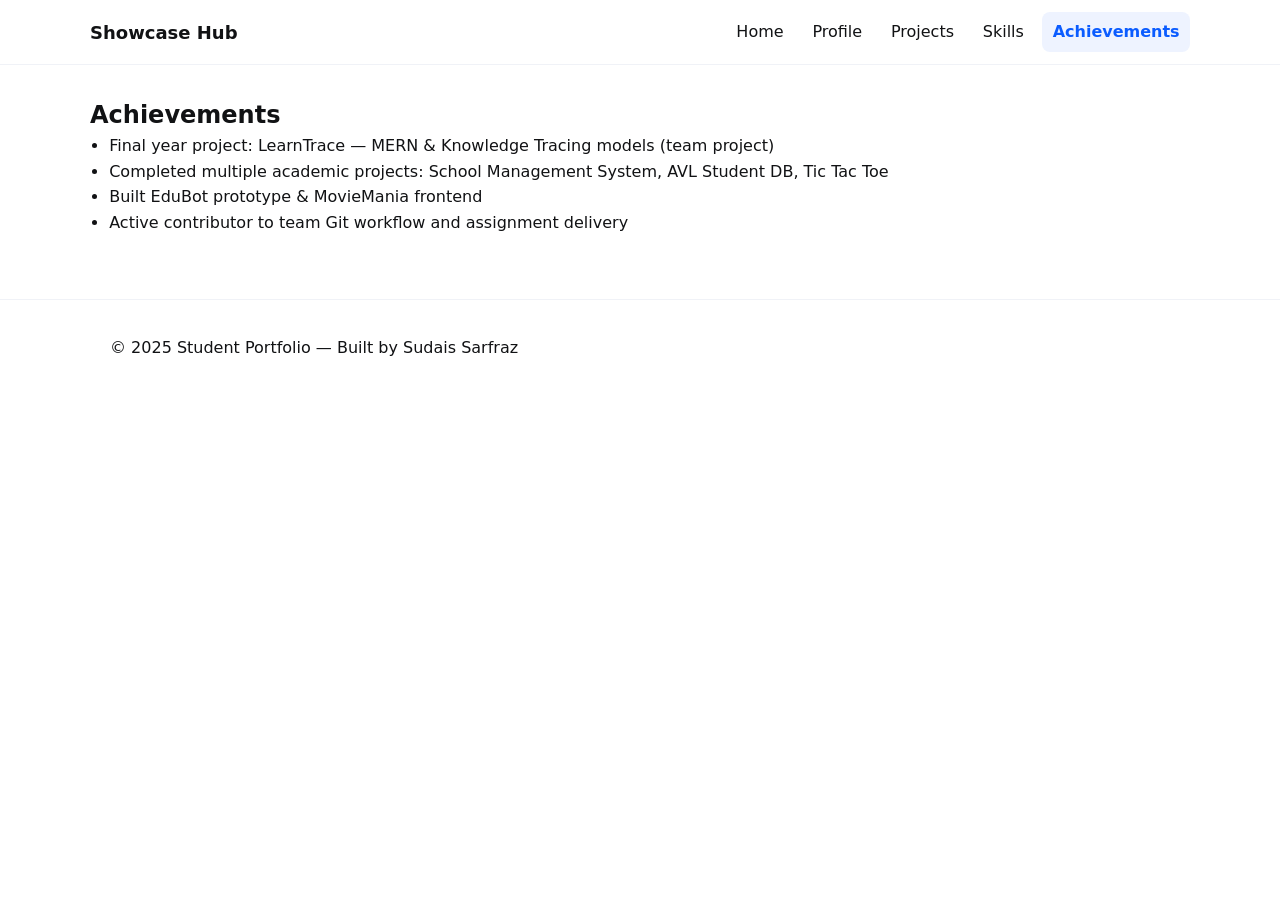
<file: src/achievements.html>
<!doctype html>
<html lang="en">
<head>
  <meta charset="utf-8" />
  <meta name="viewport" content="width=device-width,initial-scale=1" />
  <title>Achievements — Student Portfolio</title>
  <link rel="stylesheet" href="../styles/style.css" />
</head>
<body>
  <header class="site-header">
    <div class="container header-inner">
      <a class="brand" href="index.html">Showcase Hub</a>
      <nav class="nav" id="mainNav">
        <a href="index.html">Home</a>
        <a href="profile.html">Profile</a>
        <a href="projects.html">Projects</a>
        <a href="skills.html">Skills</a>
        <a href="achievements.html" class="active">Achievements</a>
      </nav>
      <button class="menu-toggle" id="menuToggle" aria-label="toggle menu">☰</button>
    </div>
  </header>

  <main>
    <section class="panel container">
      <h1>Achievements</h1>
      <ul class="achievements-list">
        <li>Final year project: LearnTrace — MERN & Knowledge Tracing models (team project)</li>
        <li>Completed multiple academic projects: School Management System, AVL Student DB, Tic Tac Toe</li>
        <li>Built EduBot prototype & MovieMania frontend</li>
        <li>Active contributor to team Git workflow and assignment delivery</li>
      </ul>
    </section>
  </main>

  <footer class="site-footer">
    <div class="container footer-inner">
      <p>© 2025 Student Portfolio — Built by Sudais Sarfraz</p>
    </div>
  </footer>

  <script>
    const toggle = document.getElementById('menuToggle');
    const nav = document.getElementById('mainNav');
    toggle.addEventListener('click', ()=> nav.classList.toggle('open'));
  </script>
</body>
</html>
</file>
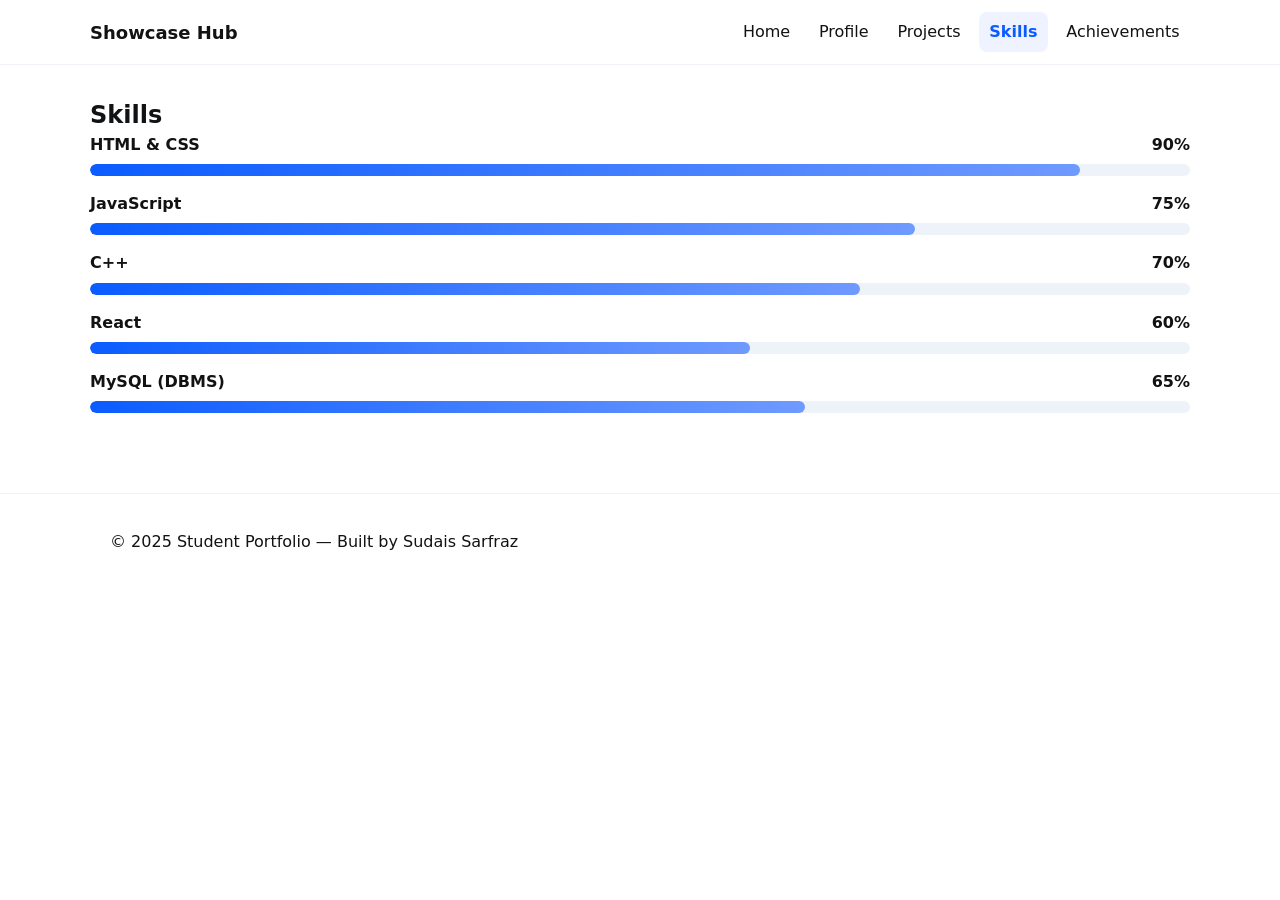
<file: src/skills.html>
<!doctype html>
<html lang="en">
<head>
  <meta charset="utf-8" />
  <meta name="viewport" content="width=device-width,initial-scale=1" />
  <title>Skills — Student Portfolio</title>
  <link rel="stylesheet" href="../styles/style.css" />
</head>
<body>
  <header class="site-header">
    <div class="container header-inner">
      <a class="brand" href="index.html">Showcase Hub</a>
      <nav class="nav" id="mainNav">
        <a href="index.html">Home</a>
        <a href="profile.html">Profile</a>
        <a href="projects.html">Projects</a>
        <a href="skills.html" class="active">Skills</a>
        <a href="achievements.html">Achievements</a>
      </nav>
      <button class="menu-toggle" id="menuToggle" aria-label="toggle menu">☰</button>
    </div>
  </header>

  <main>
    <section class="panel container">
      <h1>Skills</h1>

      <div class="skill-item">
        <div class="skill-meta"><span>HTML & CSS</span><span>90%</span></div>
        <div class="progress"><div class="progress-bar" style="width:90%"></div></div>
      </div>

      <div class="skill-item">
        <div class="skill-meta"><span>JavaScript</span><span>75%</span></div>
        <div class="progress"><div class="progress-bar" style="width:75%"></div></div>
      </div>

      <div class="skill-item">
        <div class="skill-meta"><span>C++</span><span>70%</span></div>
        <div class="progress"><div class="progress-bar" style="width:70%"></div></div>
      </div>

      <div class="skill-item">
        <div class="skill-meta"><span>React</span><span>60%</span></div>
        <div class="progress"><div class="progress-bar" style="width:60%"></div></div>
      </div>

      <div class="skill-item">
        <div class="skill-meta"><span>MySQL (DBMS)</span><span>65%</span></div>
        <div class="progress"><div class="progress-bar" style="width:65%"></div></div>
      </div>

    </section>
  </main>

  <footer class="site-footer">
    <div class="container footer-inner">
      <p>© 2025 Student Portfolio — Built by Sudais Sarfraz</p>
    </div>
  </footer>

  <script>
    const toggle = document.getElementById('menuToggle');
    const nav = document.getElementById('mainNav');
    toggle.addEventListener('click', ()=> nav.classList.toggle('open'));
  </script>
</body>
</html>
</file>
<file: styles/style.css>
/* ========= Common variables & reset ========= */
:root{
  --bg:#ffffff;
  --muted:#6b6b6b;
  --txt:#111214;
  --primary:#0b5cff;
  --muted-2:#9aa3b2;
  --card:#fbfdff;
  --shadow: 0 8px 24px rgba(13,18,30,0.06);
  --maxw:1100px;
  --radius:12px;
}
*{box-sizing:border-box;margin:0;padding:0}
html,body{height:100%}
body{
  font-family: Inter, system-ui, -apple-system, "Segoe UI", Roboto, "Helvetica Neue", Arial;
  color:var(--txt);
  background:var(--bg);
  line-height:1.5;
  -webkit-font-smoothing:antialiased;
}
.container{max-width:var(--maxw);margin:0 auto;padding:1.25rem}

/* ========= Header ========= */
.site-header{position:sticky;top:0;background:#fff;border-bottom:1px solid #f0f2f7;z-index:60}
.header-inner{display:flex;align-items:center;justify-content:space-between;gap:1rem;padding:.75rem 0}
.brand{font-weight:700;color:var(--txt);text-decoration:none;font-size:1.125rem}
.nav{display:flex;gap:.5rem;align-items:center}
.nav a{padding:.5rem .65rem;border-radius:8px;color:var(--txt);text-decoration:none}
.nav a:hover{background:#f5f8ff;color:var(--primary)}
.nav a.active{background:#eef3ff;color:var(--primary);font-weight:600}
.menu-toggle{display:none;background:none;border:0;font-size:1.2rem}

/* ========= Hero / Home ========= */
.hero{display:grid;grid-template-columns:1fr 520px;gap:2rem;align-items:center;padding:3rem 0}
.hero-left h1{font-size:2rem;margin-bottom:.5rem}
.lead{color:var(--muted);margin-bottom:1rem}
.hero-image{width:100%;height:auto;border-radius:12px;box-shadow:var(--shadow)}
.hero-cta{display:flex;gap:.75rem}
.btn{display:inline-block;padding:.6rem 0.95rem;border-radius:10px;background:var(--primary);color:#fff;text-decoration:none}
.btn-outline{background:transparent;color:var(--primary);border:1px solid var(--primary);padding:.55rem .9rem}

/* ========= Panels ========= */
.panel{padding:2rem 0}
.feature-card{background:var(--card);padding:1rem;border-radius:12px;box-shadow:var(--shadow);margin-bottom:1rem}
.features{display:grid;grid-template-columns:repeat(3,1fr);gap:1rem;padding:2rem 0}

/* ========= Profile grid ========= */
.profile-panel{padding:2.25rem 0}
.profile-grid{display:grid;grid-template-columns:320px 1fr;gap:1.25rem;align-items:start}
.profile-photo img{width:100%;border-radius:12px;box-shadow:var(--shadow)}
.profile-details h1{margin-bottom:.25rem}
.muted{color:var(--muted)}
.small{font-size:.9rem}

/* ========= Projects ========= */
.projects-grid{display:grid;grid-template-columns:repeat(3,1fr);gap:1rem}
.project-card{background:var(--card);border-radius:10px;overflow:hidden;box-shadow:var(--shadow);display:flex;flex-direction:column}
.project-card img{width:100%;display:block}
.project-body{padding:1rem}

/* ========= Skills ========= */
.skill-item{margin-bottom:1rem}
.skill-meta{display:flex;justify-content:space-between;margin-bottom:.45rem;font-weight:600}
.progress{background:#eef3f9;border-radius:999px;height:12px;overflow:hidden}
.progress-bar{height:100%;background:linear-gradient(90deg,var(--primary),#6f9aff);border-radius:999px;transition:width .7s ease}

/* ========= Achievements ========= */
.achievements-list{padding-left:1.2rem;list-style:disc;line-height:1.6}

/* ========= Footer ========= */
.site-footer{border-top:1px solid #f0f2f7;padding:1rem 0;margin-top:2rem}
.footer-inner{display:flex;justify-content:space-between;align-items:center;gap:1rem}
.footer-nav{display:flex;gap:.75rem}

/* ========= Utilities ========= */
.container.center{display:flex;align-items:center;justify-content:center}

/* ========= Responsive breakpoints (5+ media queries) ========= */

/* MQ 1: <= 1200px */
@media (max-width:1200px){
  :root{--maxw:980px}
  .projects-grid{grid-template-columns:repeat(2,1fr)}
  .features{grid-template-columns:repeat(2,1fr)}
}

/* MQ 2: <= 992px */
@media (max-width:992px){
  .hero{grid-template-columns:1fr 360px;gap:1rem}
  .profile-grid{grid-template-columns:1fr}
  .hero-left{text-align:left}
  .nav a{padding:.45rem .6rem}
}

/* MQ 3: <= 768px (tablet) */
@media (max-width:768px){
  .menu-toggle{display:block}
  .nav{position:absolute;right:1rem;top:64px;background:#fff;padding:.75rem;border-radius:10px;box-shadow:0 12px 30px rgba(12,20,40,0.08);flex-direction:column;display:none}
  .nav.open{display:flex}
  .hero{grid-template-columns:1fr;gap:1rem}
  .projects-grid{grid-template-columns:1fr}
  .features{grid-template-columns:1fr}
}

/* MQ 4: <= 480px (mobile) */
@media (max-width:480px){
  .hero-left h1{font-size:1.4rem}
  .brand{font-size:1rem}
  .hero{padding:1.25rem 0}
  .header-inner{padding:.5rem 0}
  .profile-grid{grid-template-columns:1fr}
}

/* MQ 5: <= 380px (small phones) */
@media (max-width:380px){
  .lead{font-size:.95rem}
  .btn{padding:.45rem .7rem}
  .profile-photo{display:flex;justify-content:center}
  .projects-grid{gap:.6rem}
}

/* Accessibility: reduce motion */
@media (prefers-reduced-motion:reduce){
  *{transition:none !important}
}
</file>
